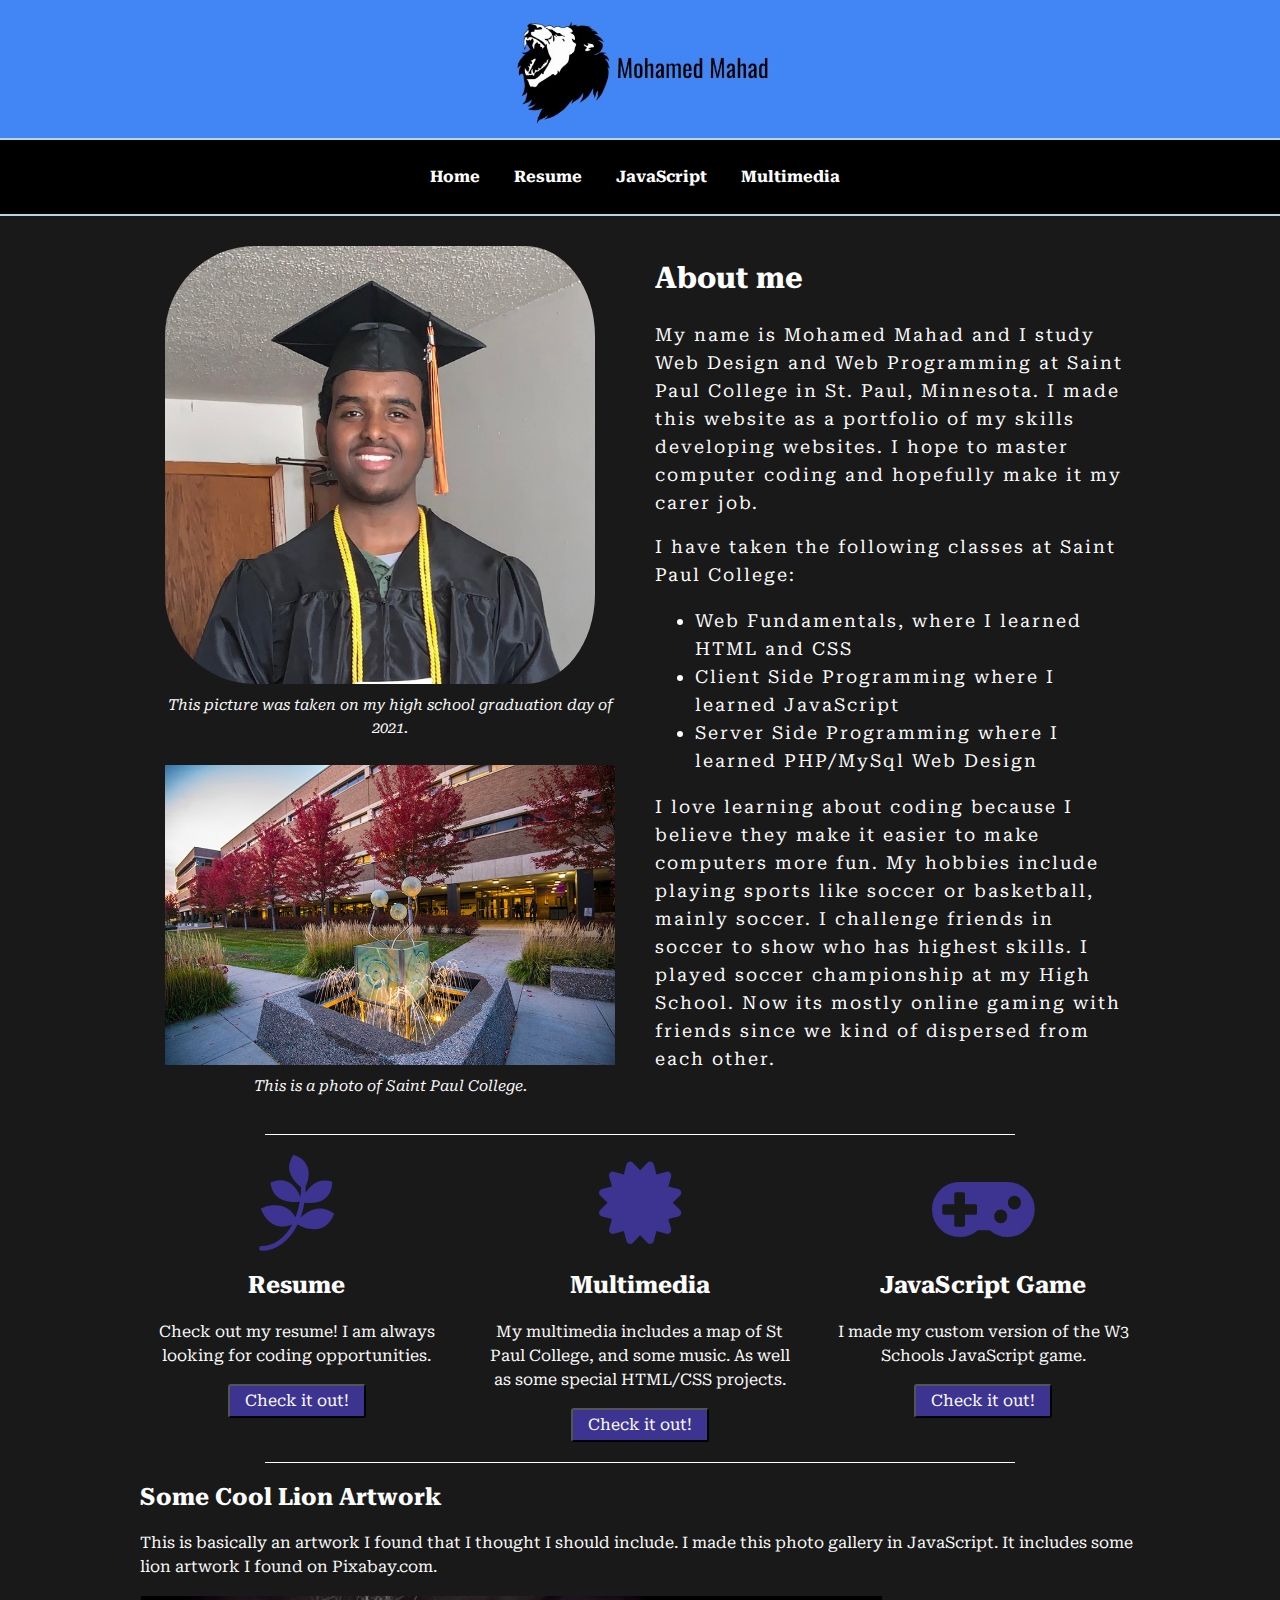
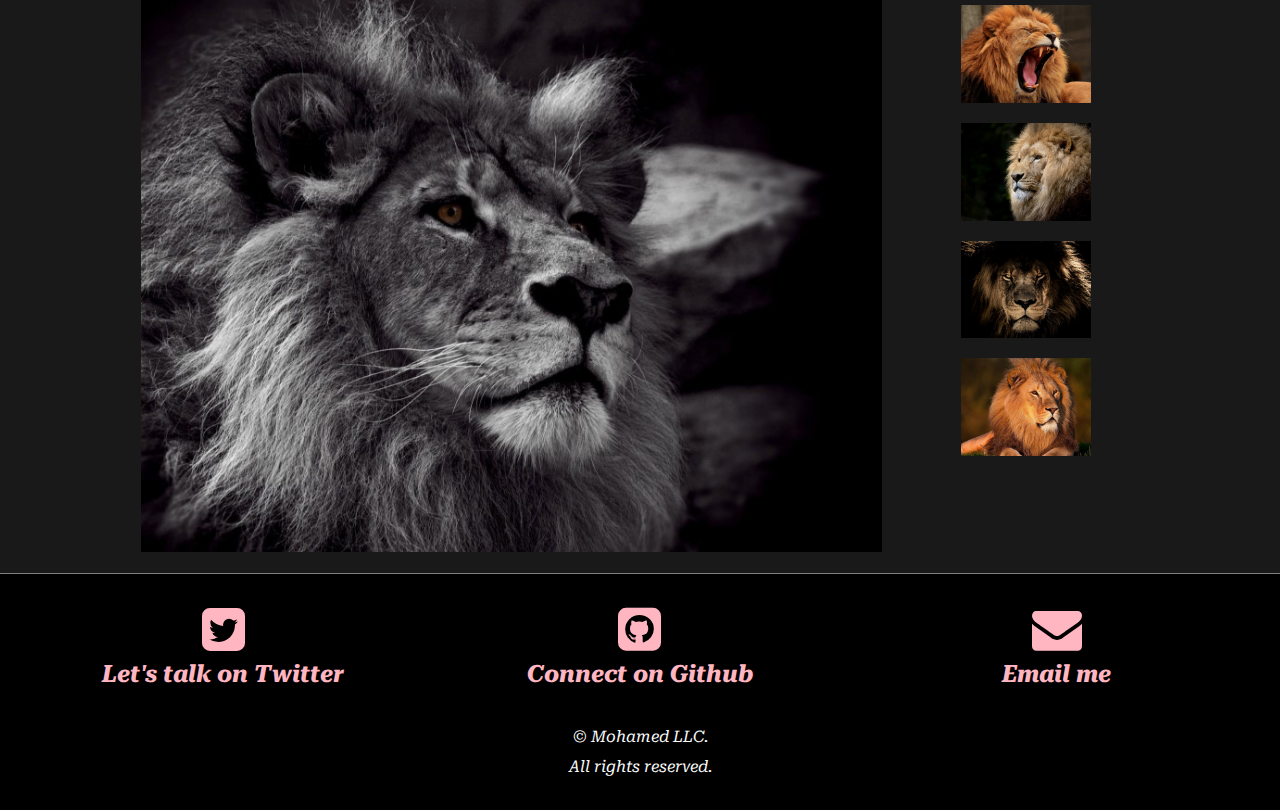
<file: index.html>
<!DOCTYPE html>
<html lang="en">
<head>
	<title>𝕄𝕠𝕙𝕒𝕞𝕖𝕕::Home</title>
	<meta name="description" content="This website contains Mohamed's portfolio.">
	<meta charset="utf-8">
	<meta name="viewport" content="width=device-width, initial-scale=1.0">
	<link rel="stylesheet" href="https://cdnjs.cloudflare.com/ajax/libs/font-awesome/4.7.0/css/font-awesome.min.css">
	<link rel="stylesheet" href="https://cdn.jsdelivr.net/npm/bootstrap@4.6.1/dist/css/bootstrap.min.css">
	<link rel="stylesheet" href="style.css">
</head>
<body>
	<header>
		<img src="images/logo.jpg" alt="logo" height="auto" width="300" class="logo">
	</header>
<nav>
	<ul>
		<li><a href="index.html">Home</a></li>
		<li><a href="resume.html">Resume</a></li>
		<li><a href="javascript.html">JavaScript</a></li>
		<li><a href="multimedia.html">Multimedia</a></li>
	</ul>
</nav>
	<main>
		<div class="container-fluid">
        <div class="row">
            <div class="col-sm-6">
				<img src="images/me.jpg" alt="me" height="auto" width="100%" class="me-img-fluid">
			<center>
				<p>This picture was taken on my high school graduation day of 2021.</p> 
			</center>
			<img src="images/saintpaul.jpg" width="100%" height="100%" alt="beautiful photo of Saint Paul College" class="img-fluid photo-sp">
			<center>
				<p>This is a photo of Saint Paul College.</p>
			</center>
    		</div>
    		<div class="col-sm-6">
				<div class="about-me">
					<h2>About me</h2>
					<p>My name is Mohamed Mahad and I study Web Design and Web Programming at Saint Paul College in St. Paul, Minnesota. I made this website as a portfolio of my skills developing websites. I hope to master computer coding and hopefully make it my carer job.</p>
					<p>I have taken the following classes at Saint Paul College:</p>
				<ul>
					<li> Web Fundamentals, where I learned HTML and CSS</li>
					<li> Client Side Programming where I learned JavaScript</li>
					<li> Server Side Programming where I learned PHP/MySql Web Design</li>
				</ul>
					<p>I love learning about coding because I believe they make it easier to make computers more fun. My hobbies include playing sports like soccer or basketball, mainly soccer. I challenge friends in soccer to show who has highest skills. I played soccer championship at my High School. Now its mostly online gaming with friends since we kind of dispersed from each other.</p>
				</div>
			</div>
		</div>
	</div>
	<hr>
	<div class="row big-3">
		<div class="col-sm-4">
			<i class="fa fa-pagelines" aria-hidden="true"></i>
			<h2>Resume</h2>
			<p>Check out my resume! I am always looking for coding opportunities.</p>
			<a href="resume.html"><button>Check it out!</button></a>
		</div>
			<div class="col-sm-4">
				<i class="fa fa-certificate" aria-hidden="true"></i>
				<h2>Multimedia</h2>
				<p>My multimedia includes a map of St Paul College, and some music. As well as some special HTML/CSS projects.</p>
				<a href="multimedia.html"><button>Check it out!</button></a>
			</div>
			<div class="col-sm-4">
				<i class="fa fa-gamepad" aria-hidden="true"></i>
				<h2>JavaScript Game</h2>
				<p>I made my custom version of the W3 Schools JavaScript game.</p>
				<a href="javascript.html"><button>Check it out!</button></a>
			</div>
		</div>
		<hr>
		<h2>Some Cool Lion Artwork</h2>
		<p>This is basically an artwork I found that I thought I should include. I made this photo gallery in JavaScript. It includes some lion artwork I found on Pixabay.com.</p>
		<div class="gallery row">
			<div class="col-sm-9">
			    <div class="preview">
			        <img id="preview" src="images/blackandwhitelion.jpg" alt="another closeup to a black and white lion setting"/>
			    </div>
			</div>
			<div class="col-sm-3">
		    <div class="gallery-thumbnails">
		        <img onclick="document.getElementById('preview').src=document.getElementById('img1').src" id="img1" src="images/lionroar.jpg" alt="lion with big teeth roaring." />
		        <img onclick="document.getElementById('preview').src= document.getElementById('img2').src;" id="img2" src="images/chilllion.jpg" alt="awesome chilling Lion"  />
		        <img onclick="document.getElementById('preview').src = document.getElementById('img3').src;" id="img3" src="images/facelion.jpg" alt="really cool closeup Lion." />
		        <img onclick="document.getElementById('preview').src = document.getElementById('img4').src;" id="img4" src="images/sunsetlion.jpg" alt="very awesome sitting by sunset" /> 
		         
		    </div>
		</div>
	</div>
</main>
<footer>
	<div class="row icons">
        <div class="col-sm-4" >
            <a href="https://twitter.com/supremeboylit">
				<i class="fa fa-twitter-square" aria-hidden="true"></i>
                <h4>Let's talk on Twitter</h4>
            </a>
        </div>
        <div class="col-sm-4" >
            <a href="https://github.com/mohamedm100">
				<i class="fa fa-github-square" aria-hidden="true"></i>
                <h4>Connect on Github</h4>
            </a>
        </div>
        <div class="col-sm-4" >
            <a href="mailto:raiden10099800@gmail.com">
            	<i class="fa fa-envelope" aria-hidden="true"></i>
                <h4>Email me</h4>
            </a>
        </div>
    </div>
	<small>&copy; Mohamed LLC. <br>All rights reserved.</small></br>
</footer>
<script src="https://cdn.jsdelivr.net/npm/jquery@3.6.0/dist/jquery.slim.min.js"></script>
<script src="https://cdn.jsdelivr.net/npm/popper.js@1.16.1/dist/umd/popper.min.js"></script>
<script src="https://cdn.jsdelivr.net/npm/bootstrap@4.6.1/dist/js/bootstrap.bundle.min.js"></script>
</body>
</html>
</file>
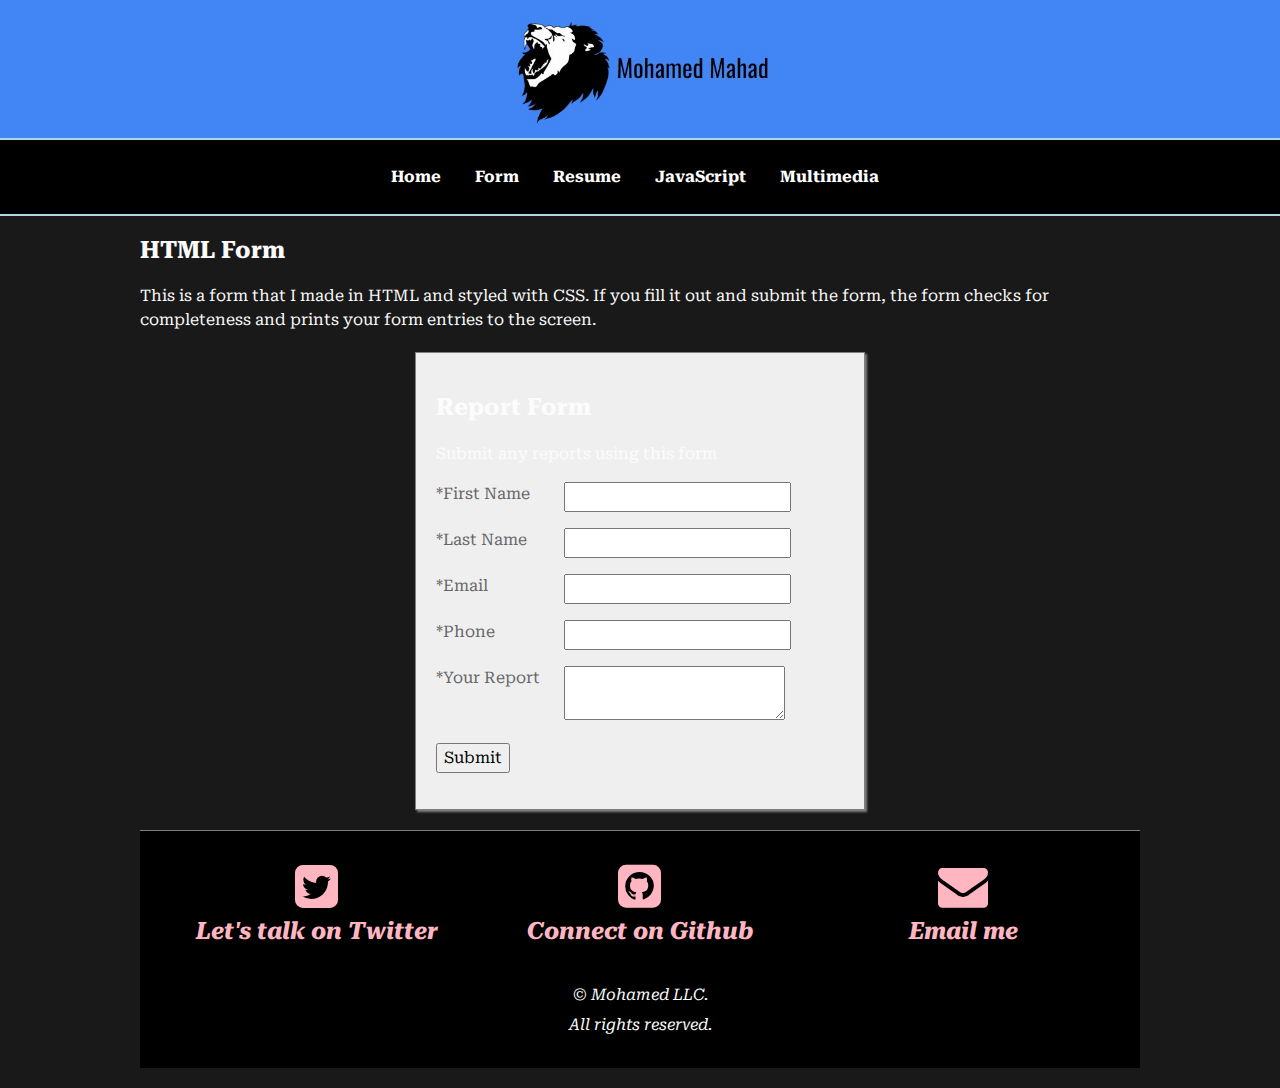
<file: form.html>
<!DOCTYPE html>
<html lang="en">
<head>
	<title>𝕄𝕠𝕙𝕒𝕞𝕖𝕕::Form</title>
	<meta name="description" content="This is an example of a meta description. This will often show up in search results so it is important to write a high quality description for each page of a website">
	<meta charset="utf-8">
	<meta name="viewport" content="width=device-width, initial-scale=1.0">
	<link rel="stylesheet" href="https://cdnjs.cloudflare.com/ajax/libs/font-awesome/4.7.0/css/font-awesome.min.css">
	<link rel="stylesheet" href="https://cdn.jsdelivr.net/npm/bootstrap@4.6.1/dist/css/bootstrap.min.css">
	<link rel="stylesheet" href="style.css">
</head>
<body>
	<header>
		<img src="images/logo.jpg" alt="logo" height="auto" width="300" class="logo">
	</header>
<nav>
	<ul>
		<li><a href="index.html">Home</a></li>
		<li><a href="form.html">Form</a></li>
		<li><a href="resume.html">Resume</a></li>
		<li><a href="javascript.html">JavaScript</a></li>
		<li><a href="multimedia.html">Multimedia</a></li>
	</ul>
</nav>
<main>
	<h2>HTML Form</h2>
<p>This is a form that I made in HTML and styled with CSS. If you fill it out and submit the form, the form checks for completeness and prints your form entries to the screen.</p>

<main>
	<form action="https://webdevstudents.com/portfolio/submit-form.php" method="post">
		<h2>Report Form</h2>
		<p>Submit any reports using this form</p>

		<label for="first_name">*First Name</label> 
		<input type="text" id="first_name" name="first_name" required>

		<label for="last_name">*Last Name</label> 
		<input type="text" id="last_name" name="last_name" required>

		<label for="email">*Email</label> 
		<input type="email" id="email" name="email" required>

		<label for="phone">*Phone</label> 
		<input type="tel" id="phone" name="phone" required>

		<label for="comments">*Your Report</label>
		<textarea id="comments" name="comments"></textarea>

		<input type="submit" value="Submit">

	</form>
</main>
<footer>
	<div class="row icons">

        <div class="col-sm-4" >
            <a href="https://twitter.com/supremeboylit">
				<i class="fa fa-twitter-square" aria-hidden="true"></i>
                <h4>Let's talk on Twitter</h4>
            </a>
        </div>
        <div class="col-sm-4" >
            <a href="https://github.com/mohamedm100">
				<i class="fa fa-github-square" aria-hidden="true"></i>
                <h4>Connect on Github</h4>
            </a>
        </div>
        <div class="col-sm-4" >
            <a href="mailto:raiden10099800@gmail.com">
            	<i class="fa fa-envelope" aria-hidden="true"></i>
                <h4>Email me</h4>
            </a>
        </div>
    </div>
	<small>&copy; Mohamed LLC. <br>All rights reserved.</small></br>
</footer>
<script src="https://cdn.jsdelivr.net/npm/jquery@3.6.0/dist/jquery.slim.min.js"></script>
<script src="https://cdn.jsdelivr.net/npm/popper.js@1.16.1/dist/umd/popper.min.js"></script>
<script src="https://cdn.jsdelivr.net/npm/bootstrap@4.6.1/dist/js/bootstrap.bundle.min.js"></script>
</body>
</html>
</file>
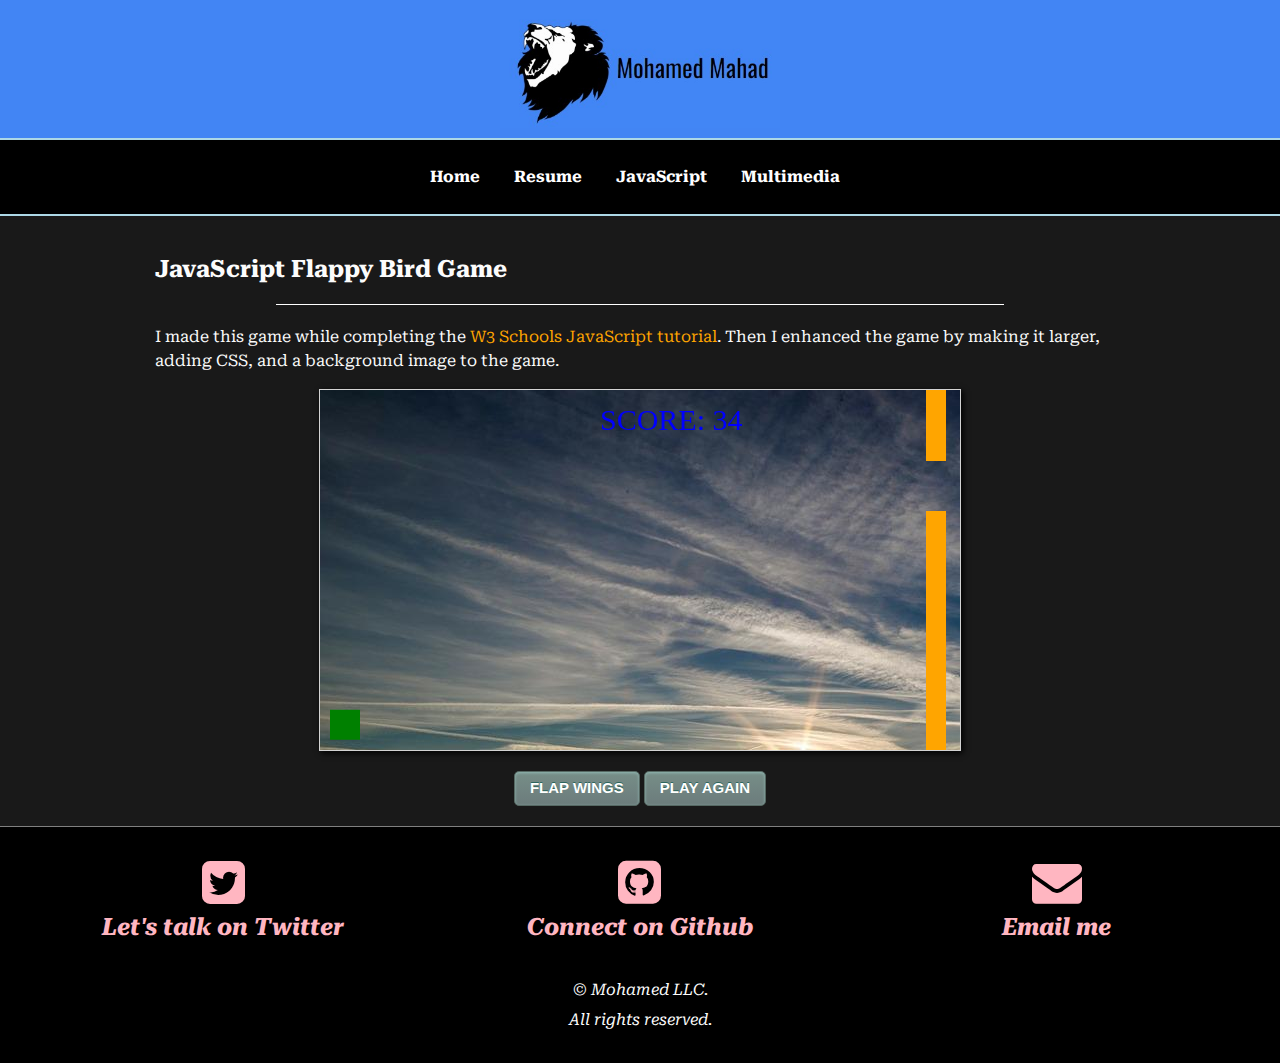
<file: javascript.html>
<!DOCTYPE html>
<html lang="en">
<head>
	<title>𝕄𝕠𝕙𝕒𝕞𝕖𝕕::JavaScript</title>
	<meta name="description" content="This website contains Mohamed's portfolio.">
	<meta charset="utf-8">
	<meta name="viewport" content="width=device-width, initial-scale=1.0">
  <link rel="stylesheet" href="https://cdnjs.cloudflare.com/ajax/libs/font-awesome/4.7.0/css/font-awesome.min.css">
  <link rel="stylesheet" href="https://cdn.jsdelivr.net/npm/bootstrap@4.6.1/dist/css/bootstrap.min.css">
  <link rel="stylesheet" href="style.css">
	<style>
      canvas {
      border:1px solid #d3d3d3;
      background-color: lightblue;
      background-image: url("images/sky.jpg");
      }
   </style>
</head>
<body onload="startGame()">
  <header>
    <img src="images/logo.jpg" alt="logo" height="auto" width="300" class="logo">
  </header>
<body>
<nav>
	<ul>
		<li><a href="index.html">Home</a></li>
		<li><a href="resume.html">Resume</a></li>
		<li><a href="javascript.html">JavaScript</a></li>
		<li><a href="multimedia.html">Multimedia</a></li>
	</ul>
</nav>
<main>
  <div class="container-fluid">
    <div class="row">
      <div class="col-sm-12">
        <h2>JavaScript Flappy Bird Game</h2>
        <hr>
        <p>I made this game while completing the <a href="/portfolio/javascript.html">W3 Schools JavaScript tutorial</a>. Then I enhanced the game by making it larger, adding CSS, and a background image to the game.</p>
        <div id="game" ></div>
    		<!--There are two versions of controls...one for desktop that uses a mouse and one for mobile devices The desktop has the desktop class and the mobile has the mobile class-->
        <div class="game-controls desktop">
          <button class="myButton" onmousedown="accelerate(-0.2)" onmouseup="accelerate(0.05)">FLAP WINGS</button>
          <a href="" ><button class="myButton">PLAY AGAIN</button></a>
        </div>      
        <div class="game-controls mobile">
          <button class="myButton" ontouchstart="accelerate(-0.2)" ontouchend="accelerate(0.05)">FLAP WINGS</button>
          <a href="" ><button class="myButton">PLAY AGAIN</button></a>
        </div>
      </div> 
    </div>
  </div>

   <script>
      var myGamePiece;
      var myObstacles = [];
      var myScore;

      /* Add variables for the height and width */
      var canvasWidth = 640;
      var canvasHeight = 360;
      /*Test to see if I have a screen less than 768 pixels and if so, change the canvas size */
      if (window.innerWidth < 768){
        canvasWidth = 300;
        canvasHeight= 300;
      }

      
      function startGame() {
          myGamePiece = new component(30, 30, "green", 10, 120);
          myGamePiece.gravity = 0.05;
          myScore = new component("30px", "Consolas", "blue", 280, 40, "text");
          myGameArea.start();
      }
      
      var myGameArea = {
          canvas : document.createElement("canvas"),
          start : function() {
              this.canvas.width = canvasWidth;/*Changed the number variable */
              this.canvas.height = canvasHeight;/*Changed the number variable */

              this.context = this.canvas.getContext("2d");
              var myGame = document.getElementById("game");
              myGame.insertBefore(this.canvas, myGame.childNodes[0]);        
              this.frameNo = 0;
              this.interval = setInterval(updateGameArea, 20);
           },
          clear : function() {
              this.context.clearRect(0, 0, this.canvas.width, this.canvas.height);
          }
      }
      function component(width, height, color, x, y, type) {
          this.type = type;
          this.score = 0;
          this.width = width;
          this.height = height;
          this.speedX = 0;
          this.speedY = 0;    
          this.x = x;
          this.y = y;
          this.gravity = 5;
          this.gravitySpeed = 5;
          this.update = function() {
              ctx = myGameArea.context;
              if (this.type == "text") {
                  ctx.font = this.width + " " + this.height;
                  ctx.fillStyle = color;
                  ctx.fillText(this.text, this.x, this.y);
              } else {
                  ctx.fillStyle = color;
                  ctx.fillRect(this.x, this.y, this.width, this.height);
              }
          }
          this.newPos = function() {
              this.gravitySpeed += this.gravity;
              this.x += this.speedX;
              this.y += this.speedY + this.gravitySpeed;
              this.hitBottom();
          }
          this.hitBottom = function() {
              var rockbottom = myGameArea.canvas.height - this.height;
              if (this.y > rockbottom) {
                  this.y = rockbottom;
                  this.gravitySpeed = 0;
              }
           }
          this.crashWith = function(otherobj) {
              var myleft = this.x;
              var myright = this.x + (this.width);
              var mytop = this.y;
              var mybottom = this.y + (this.height);
              var otherleft = otherobj.x;
              var otherright = otherobj.x + (otherobj.width);
              var othertop = otherobj.y;
              var otherbottom = otherobj.y + (otherobj.height);
              var crash = true;
              if ((mybottom < othertop) || (mytop > otherbottom) || (myright < otherleft) || (myleft > otherright)) {
                  crash = false;
              }
              return crash;
          }
      }
      function updateGameArea() {
          var x, height, gap, minHeight, maxHeight, minGap, maxGap;
          for (i = 0; i < myObstacles.length; i += 1) {
              if (myGamePiece.crashWith(myObstacles[i])) {
                  return;
              } 
          }
          myGameArea.clear();
          myGameArea.frameNo += 1;
          if (myGameArea.frameNo == 1 || everyinterval(150)) {
              x = myGameArea.canvas.width;
              minHeight = 20;
              maxHeight = 200;
              height = Math.floor(Math.random()*(maxHeight-minHeight+1)+minHeight);
              minGap = 50;
              maxGap = 200;
              gap = Math.floor(Math.random()*(maxGap-minGap+1)+minGap);
              myObstacles.push(new component(20, height, "orange", x, 0));
              myObstacles.push(new component(20, x - height - gap, "orange", x, height + gap));
          }
          for (i = 0; i < myObstacles.length; i += 1) {
              myObstacles[i].x += -1;
              myObstacles[i].update();
          }
          myScore.text="SCORE: " + myGameArea.frameNo;
          myScore.update();
          myGamePiece.newPos();
          myGamePiece.update();
      }
      
      function everyinterval(n) {
          if ((myGameArea.frameNo / n) % 1 == 0) {return true;}
          return false;
      }
      
      function accelerate(n) {
          myGamePiece.gravity = n;
      }
   </script>
</main>
<footer>
  <div class="row icons">
        <div class="col-sm-4" >
            <a href="https://twitter.com/supremeboylit">
        <i class="fa fa-twitter-square" aria-hidden="true"></i>
            <h4>Let's talk on Twitter</h4>
            </a>
        </div>
        <div class="col-sm-4" >
            <a href="https://github.com/mohamedm100">
        <i class="fa fa-github-square" aria-hidden="true"></i>
                <h4>Connect on Github</h4>
            </a>
        </div>
        <div class="col-sm-4" >
            <a href="mailto:raiden10099800@gmail.com">
              <i class="fa fa-envelope" aria-hidden="true"></i>
                <h4>Email me</h4>
            </a>
        </div>
    </div>
  <small>&copy; Mohamed LLC. <br>All rights reserved.</small></br>
</footer>
<script src="https://cdn.jsdelivr.net/npm/jquery@3.6.0/dist/jquery.slim.min.js"></script>
<script src="https://cdn.jsdelivr.net/npm/popper.js@1.16.1/dist/umd/popper.min.js"></script>
<script src="https://cdn.jsdelivr.net/npm/bootstrap@4.6.1/dist/js/bootstrap.bundle.min.js"></script>
</body>
</html>
</file>
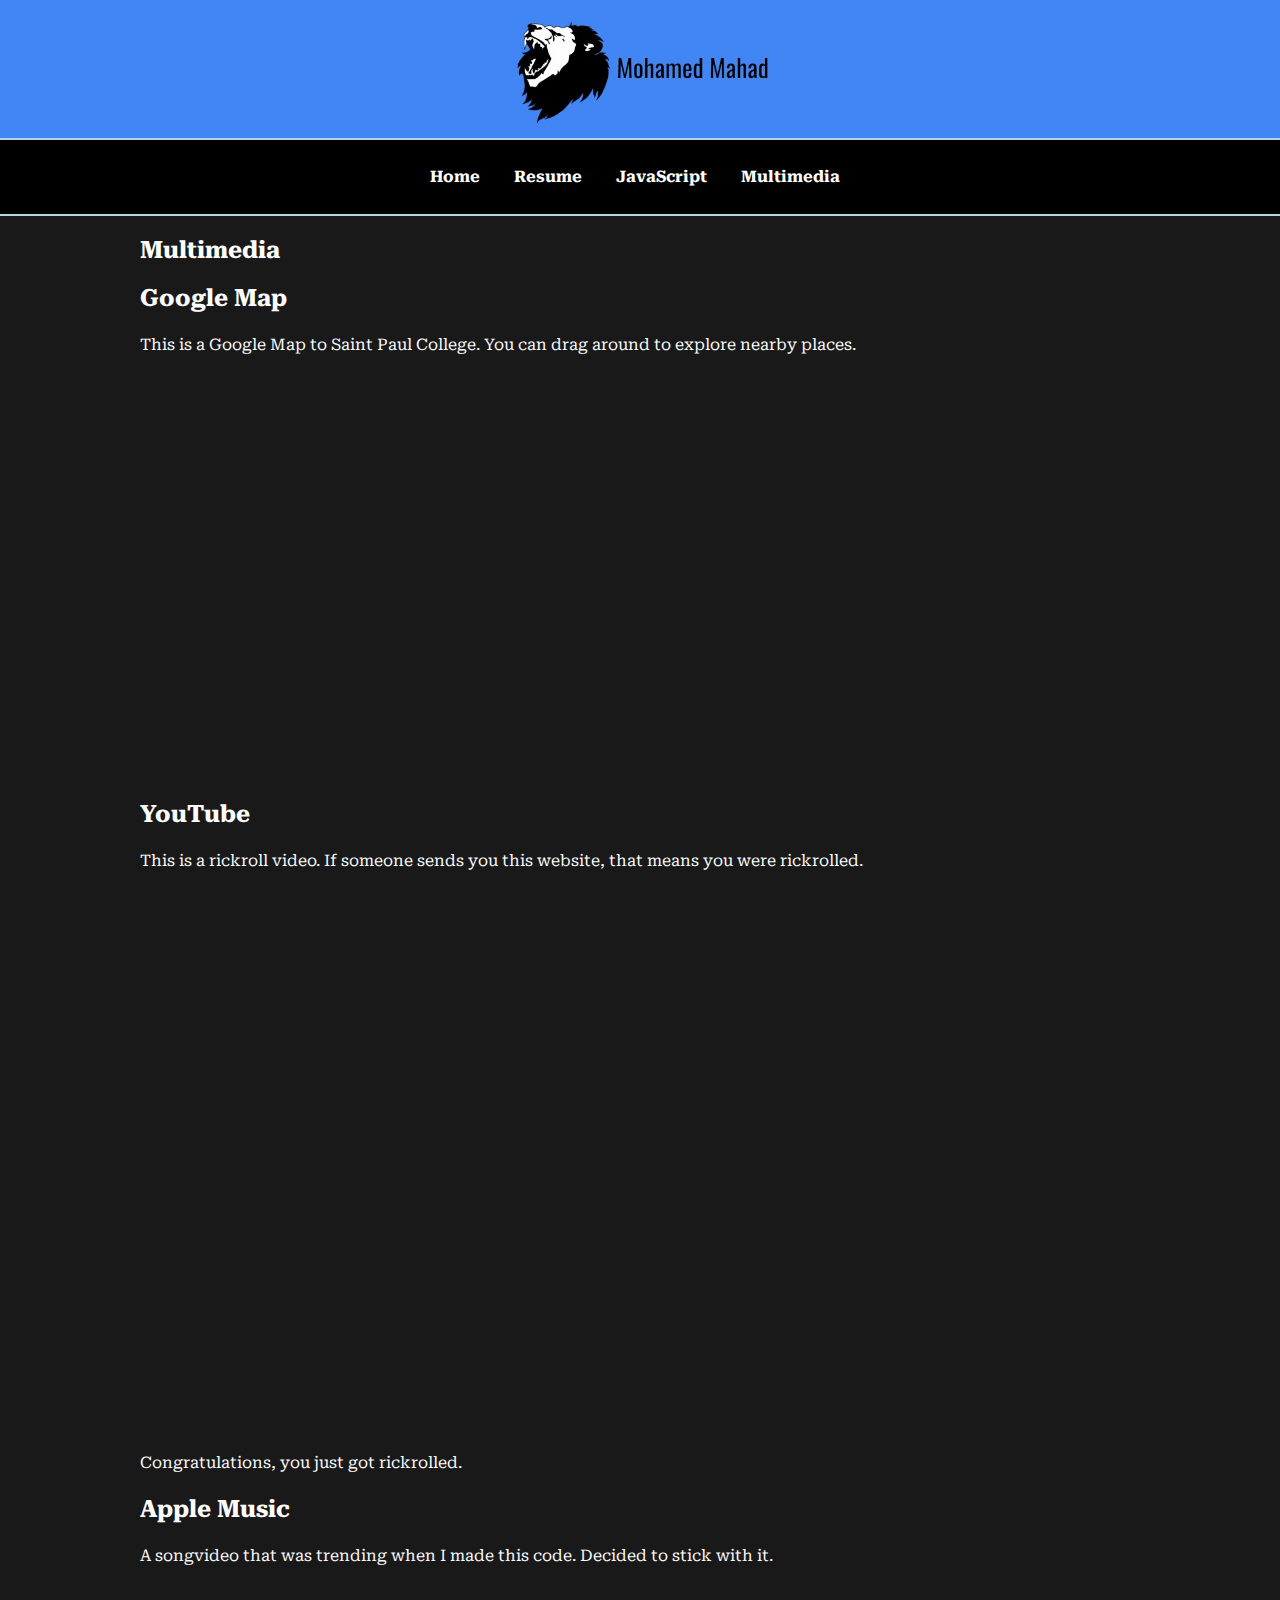
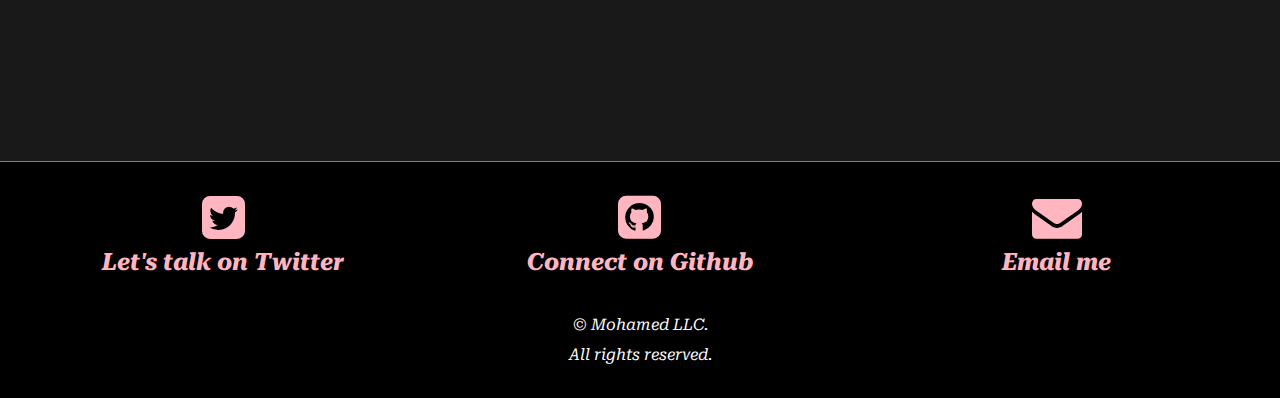
<file: multimedia.html>
<!DOCTYPE html>
<html lang="en">
<head>
	<title>𝕄𝕠𝕙𝕒𝕞𝕖𝕕::Home</title>
	<meta name="description" content="This page demonstrates my skills in putting some usefull media and a GPS at St Paul College.">
	<meta charset="utf-8">
	<meta name="viewport" content="width=device-width, initial-scale=1.0">
	<link rel="stylesheet" href="https://cdnjs.cloudflare.com/ajax/libs/font-awesome/4.7.0/css/font-awesome.min.css">
	<link rel="stylesheet" href="https://cdn.jsdelivr.net/npm/bootstrap@4.6.1/dist/css/bootstrap.min.css">
	<link rel="stylesheet" href="style.css">
</head>
<body>
	<header>
		<img src="images/logo.jpg" alt="logo" height="auto" width="300" class="logo">
	</header>
<nav>
	<ul>
		<li><a href="index.html">Home</a></li>
		<li><a href="resume.html">Resume</a></li>
		<li><a href="javascript.html">JavaScript</a></li>
		<li><a href="multimedia.html">Multimedia</a></li>
	</ul>
</nav>
<main>
	<h2>Multimedia</h2>
	<h2>Google Map</h2>
	<p>This is a Google Map to Saint Paul College. You can drag around to explore nearby places.</p>
	<iframe src="https://www.google.com/maps/embed?pb=!1m18!1m12!1m3!1d2823.7320555295046!2d-93.11344968445971!3d44.949114679098294!2m3!1f0!2f0!3f0!3m2!1i1024!2i768!4f13.1!3m3!1m2!1s0x87f62aa4b9cbd887%3A0xee7598b8b07f1abc!2sSaint%20Paul%20College!5e0!3m2!1sen!2sus!4v1646793275027!5m2!1sen!2sus" width="100%" height="400" style="border:0;" allowfullscreen=""></iframe>
	<h2>YouTube</h2>
	<p>This is a rickroll video. If someone sends you this website, that means you were rickrolled.</p>
	<div class="embed-responsive embed-responsive-16by9">
  	<iframe width="560" height="315" src="https://www.youtube.com/embed/dQw4w9WgXcQ" title="YouTube video player" frameborder="0" allow="accelerometer; autoplay; clipboard-write; encrypted-media; gyroscope; picture-in-picture" allowfullscreen></iframe>
	</div>
	<p>Congratulations, you just got rickrolled.</p>
	<h2>Apple Music</h2>
	<p>A songvideo that was trending when I made this code. Decided to stick with it.</p>
	<iframe allow="autoplay *; encrypted-media *; fullscreen *" frameborder="0" height="150" style="width:100%;max-width:660px;overflow:hidden;background:transparent;" sandbox="allow-forms allow-popups allow-same-origin allow-scripts allow-storage-access-by-user-activation allow-top-navigation-by-user-activation" src="https://embed.music.apple.com/us/album/pushin-p-feat-young-thug/1604944424?i=1604944757"></iframe>
</main>
<footer>
	<div class="row icons">

        <div class="col-sm-4" >
            <a href="https://twitter.com/supremeboylit">
				<i class="fa fa-twitter-square" aria-hidden="true"></i>
                <h4>Let's talk on Twitter</h4>
            </a>
        </div>
        <div class="col-sm-4" >
            <a href="https://github.com/mohamedm100">
				<i class="fa fa-github-square" aria-hidden="true"></i>
                <h4>Connect on Github</h4>
            </a>
        </div>
        <div class="col-sm-4" >
            <a href="mailto:raiden10099800@gmail.com">
            	<i class="fa fa-envelope" aria-hidden="true"></i>
                <h4>Email me</h4>
            </a>
        </div>
    </div>
	<small>&copy; Mohamed LLC. <br>All rights reserved.</small></br>
</footer>
<script src="https://cdn.jsdelivr.net/npm/jquery@3.6.0/dist/jquery.slim.min.js"></script>
<script src="https://cdn.jsdelivr.net/npm/popper.js@1.16.1/dist/umd/popper.min.js"></script>
<script src="https://cdn.jsdelivr.net/npm/bootstrap@4.6.1/dist/js/bootstrap.bundle.min.js"></script>
</body>
</html>
</file>
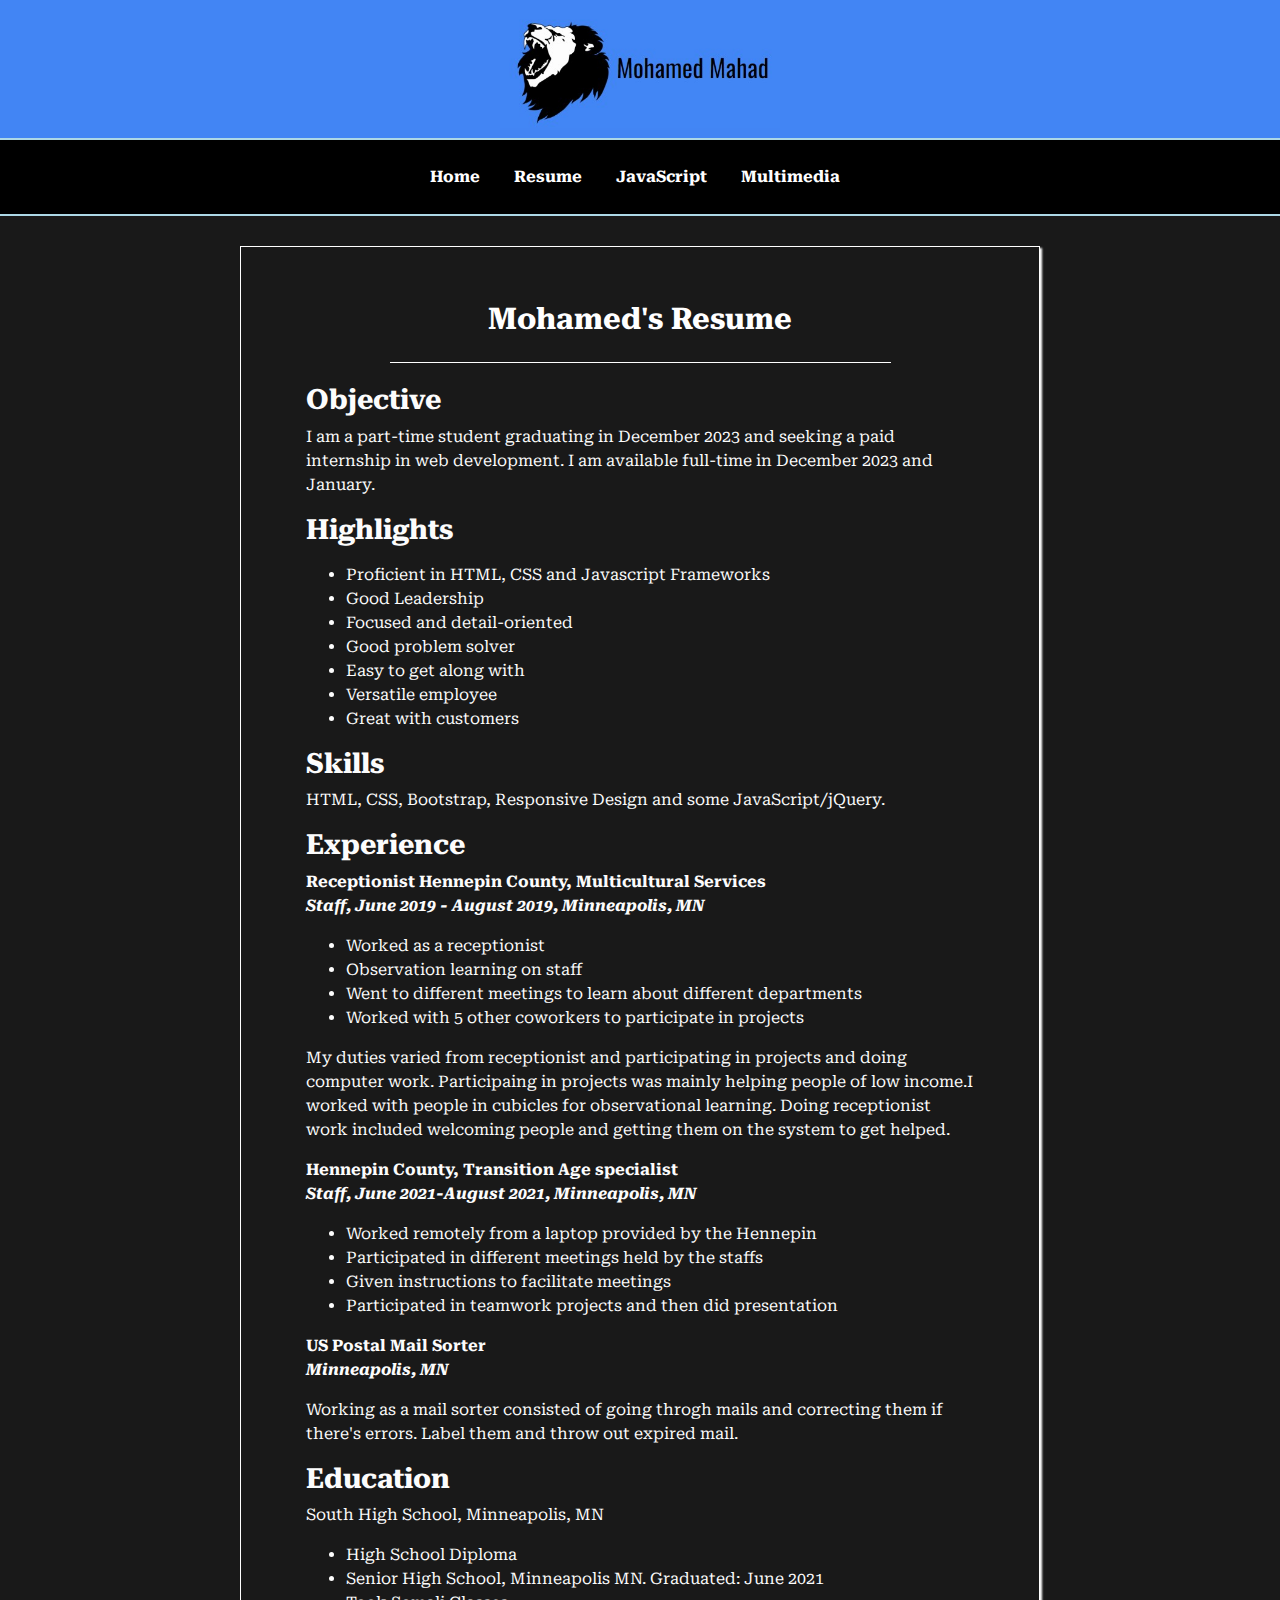
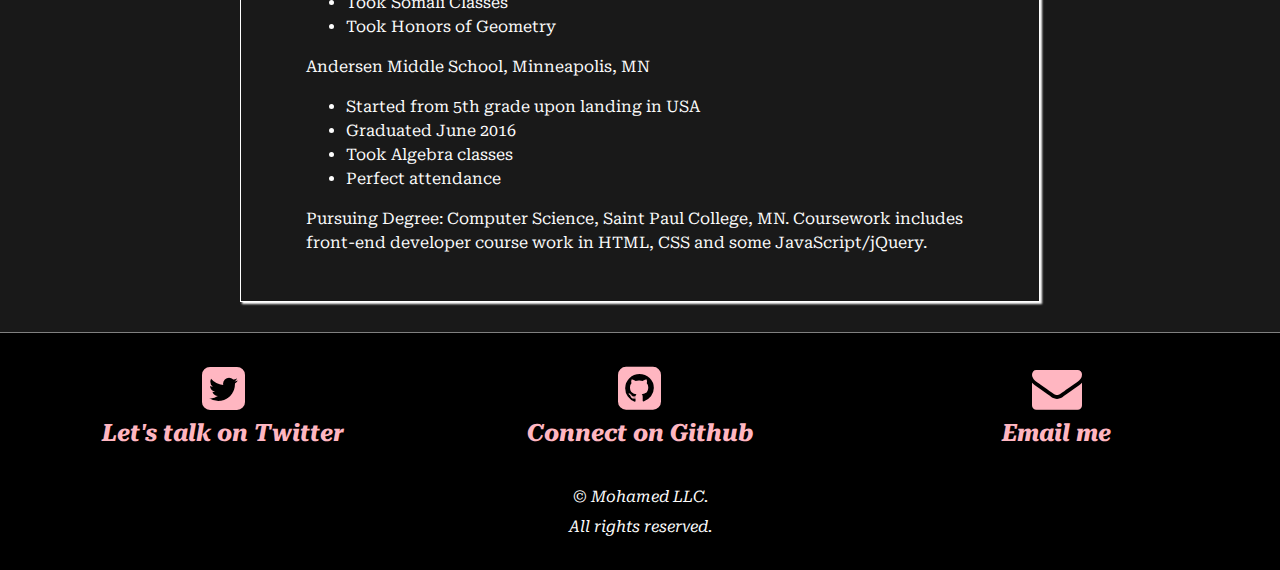
<file: resume.html>
<!DOCTYPE html>
<html lang="en">
<head>
	<title>𝕄𝕠𝕙𝕒𝕞𝕖𝕕::Resume</title>
	<meta name="description" content="This page demonstrates my skills in making a Resume website.">
	<meta charset="utf-8">
	<meta name="viewport" content="width=device-width, initial-scale=1.0">
	<link rel="stylesheet" href="https://cdnjs.cloudflare.com/ajax/libs/font-awesome/4.7.0/css/font-awesome.min.css">
	<link rel="stylesheet" href="https://cdn.jsdelivr.net/npm/bootstrap@4.6.1/dist/css/bootstrap.min.css">
	<link rel="stylesheet" href="https://cdnjs.cloudflare.com/ajax/libs/font-awesome/4.7.0/css/font-awesome.min.css">
	<link rel="stylesheet" href="https://cdn.jsdelivr.net/npm/bootstrap@4.6.1/dist/css/bootstrap.min.css">
	<link rel="stylesheet" href="style.css">
</head>
<body>
	<header>
		<img src="images/logo.jpg" alt="logo" height="auto" width="300" class="logo">
	</header>
<nav>
	<ul>
		<li><a href="index.html">Home</a></li>
		<li><a href="resume.html">Resume</a></li>
		<li><a href="javascript.html">JavaScript</a></li>
		<li><a href="multimedia.html">Multimedia</a></li>
	</ul>
</nav>
<main>
	<div class="my-resume">
		<div class="container-fluid">
        	<div class="row">
            	<div class="col-sm-12">
					<h1>Mohamed's Resume</h1>
					<hr>
						<h3>Objective</h3>
						<p>I am a part-time student graduating in December 2023 and seeking a paid internship  in web development. I am available full-time in December 2023 and January.</p>
						<h3>Highlights</h3>
						<ul>
							<li>Proficient in HTML, CSS and Javascript Frameworks</li>
							<li>Good Leadership</li>
							<li>Focused and detail-oriented</li>
							<li>Good problem solver</li>
							<li>Easy to get along with</li>
							<li>Versatile employee</li>
							<li>Great with customers</li>
						</ul>
						<h3>Skills</h3>
						<p>HTML, CSS, Bootstrap, Responsive Design and some JavaScript/jQuery.</p>

						<h3>Experience</h3>
						<p><b>Receptionist Hennepin County, Multicultural Services</b><br>
						<b><em>Staff, June 2019 - August 2019, Minneapolis, MN</em></b><br></p>
						<ul>
							<li>Worked as a receptionist</li>
							<li>Observation learning on staff</li>
							<li>Went to different meetings to learn about different departments</li>
							<li>Worked with 5 other coworkers to participate in projects</li>
						</ul>
						<p>My duties varied from receptionist and participating in projects and doing computer work. Participaing in projects was mainly helping people of low income.I worked with people in cubicles for observational learning. Doing receptionist work included welcoming people and getting them on the system to get helped.</p>
						<p><b>Hennepin County, Transition Age specialist</b><br>
						<b><em>Staff, June 2021-August 2021, Minneapolis, MN</em></b><br></p>
						<ul>
							<li>Worked remotely from a laptop provided by the Hennepin</li>
							<li>Participated in different meetings held by the staffs </li>
							<li>Given instructions to facilitate meetings</li>
							<li>Participated in teamwork projects and then did presentation</li>
						</ul>
						<p><b>US Postal Mail Sorter</b><br>
						<b><em>Minneapolis, MN</em></b><br></p>
						<p>Working as a mail sorter consisted of going throgh mails and correcting them if there's errors. Label them and throw out expired mail.</p>

					<h3>Education</h3>
							<p>South High School, Minneapolis, MN</p>
						<ul>
							<li>High School Diploma</li>
							<li>Senior High School, Minneapolis MN. Graduated: June 2021</li>
							<li>Took Somali Classes </li>
							<li>Took Honors of Geometry </li>
						</ul>
							<p>Andersen Middle School, Minneapolis, MN</p>
						<ul>
							<li>Started from 5th grade upon landing in USA</li>
							<li>Graduated June 2016</li>
							<li>Took Algebra classes </li>
							<li>Perfect attendance </li>
						</ul>
							<p>Pursuing Degree: Computer Science, Saint Paul College, MN. Coursework includes front-end developer course work in HTML, CSS and some JavaScript/jQuery.</p>
					</div>
			</div>
		</div>
	</div>
</main>
<footer>
	<div class="row icons">

        <div class="col-sm-4" >
            <a href="https://twitter.com/supremeboylit">
				<i class="fa fa-twitter-square" aria-hidden="true"></i>
                <h4>Let's talk on Twitter</h4>
            </a>
        </div>
        <div class="col-sm-4" >
            <a href="https://github.com/mohamedm100">
				<i class="fa fa-github-square" aria-hidden="true"></i>
                <h4>Connect on Github</h4>
            </a>
        </div>
        <div class="col-sm-4" >
            <a href="mailto:raiden10099800@gmail.com">
            	<i class="fa fa-envelope" aria-hidden="true"></i>
                <h4>Email me</h4>
            </a>
        </div>
    </div>
	<small>&copy; Mohamed LLC. <br>All rights reserved.</small></br>
</footer>
<script src="https://cdn.jsdelivr.net/npm/jquery@3.6.0/dist/jquery.slim.min.js"></script>
<script src="https://cdn.jsdelivr.net/npm/popper.js@1.16.1/dist/umd/popper.min.js"></script>
<script src="https://cdn.jsdelivr.net/npm/bootstrap@4.6.1/dist/js/bootstrap.bundle.min.js"></script>
</body>
</html>
</body>
</html>
</file>
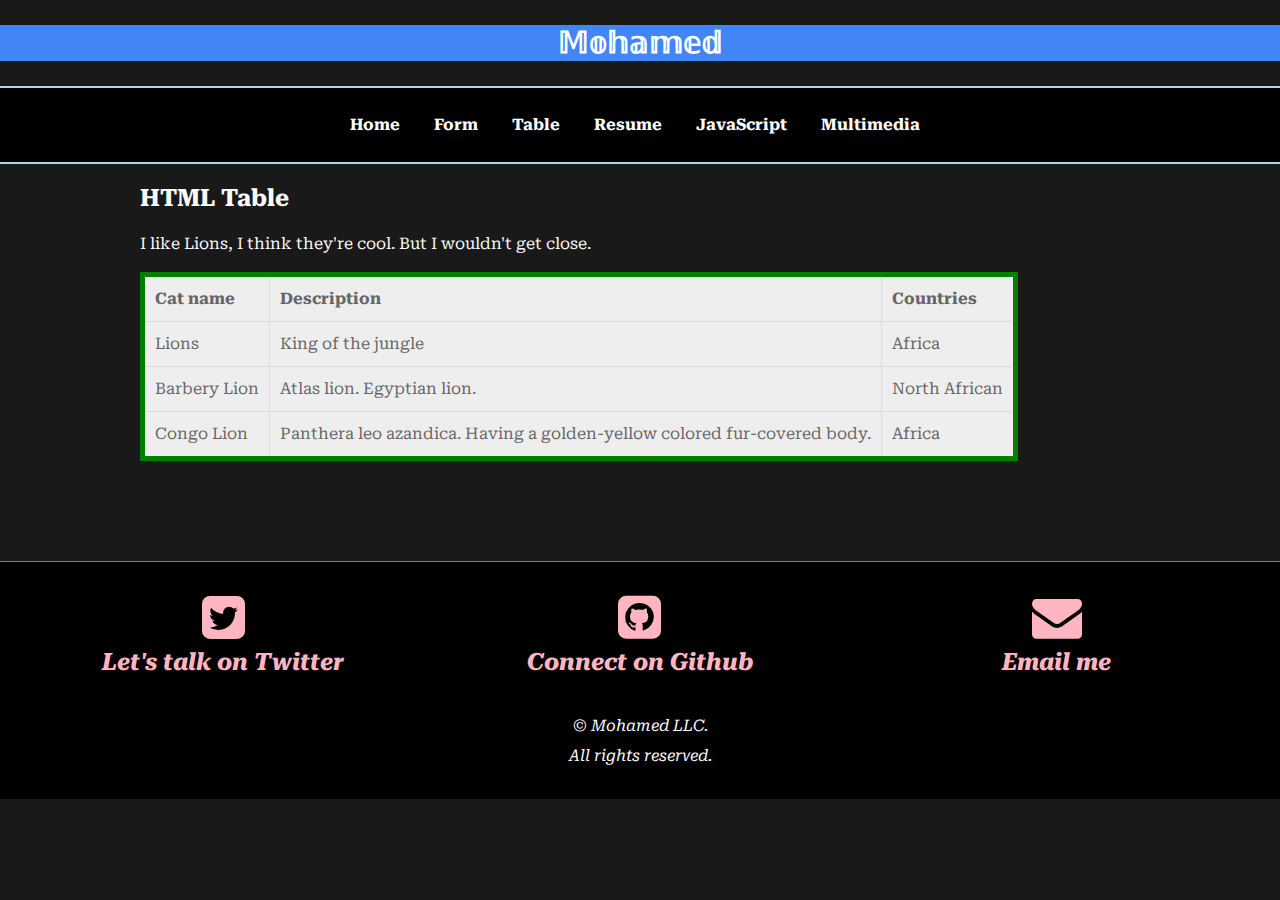
<file: table.html>
<!DOCTYPE html>
<html lang="en">
<head>
	<title>𝕄𝕠𝕙𝕒𝕞𝕖𝕕::Table</title>
	<meta name="description" content="This is an example of a meta description. This will often show up in search results so it is important to write a high quality description for each page of a website">
	<meta charset="utf-8">
	<meta name="viewport" content="width=device-width, initial-scale=1.0">
	<link rel="stylesheet" href="https://cdnjs.cloudflare.com/ajax/libs/font-awesome/4.7.0/css/font-awesome.min.css">
	<link rel="stylesheet" href="https://cdn.jsdelivr.net/npm/bootstrap@4.6.1/dist/css/bootstrap.min.css">
	<link rel="stylesheet" href="style.css">
</head>
<body>
	<header>
		<h1>𝕄𝕠𝕙𝕒𝕞𝕖𝕕</h1>
	</header>
<nav>
	<ul>
		<li><a href="index.html">Home</a></li>
		<li><a href="form.html">Form</a></li>
		<li><a href="table.html">Table</a></li>
		<li><a href="resume.html">Resume</a></li>
		<li><a href="javascript.html">JavaScript</a></li>
		<li><a href="multimedia.html">Multimedia</a></li>
	</ul>
</nav>

<main>
	<h2>HTML Table</h2>
	<p>I like Lions, I think they're cool. But I wouldn't get close. </p>
	<table>
		<tr>
			<th>Cat name</th>
			<th>Description</th>
			<th>Countries</th>
		</tr>
		<tr>
			<td>Lions</td>
			<td>King of the jungle</td>
			<td>Africa</td>
		</tr>
		<tr>
			<td>Barbery Lion</td>
			<td>Atlas lion. Egyptian lion.</td>
			<td>North African</td>
		</tr>
		<tr>
			<td>Congo Lion</td>
			<td>Panthera leo azandica. Having a golden-yellow colored fur-covered body.</td>
			<td>Africa</td>
		</tr>
	</table>

</main>
<footer>
	<div class="row icons">

        <div class="col-sm-4" >
            <a href="https://twitter.com/supremeboylit">
				<i class="fa fa-twitter-square" aria-hidden="true"></i>
                <h4>Let's talk on Twitter</h4>
            </a>
        </div>
        <div class="col-sm-4" >
            <a href="https://github.com/mohamedm100">
				<i class="fa fa-github-square" aria-hidden="true"></i>
                <h4>Connect on Github</h4>
            </a>
        </div>
        <div class="col-sm-4" >
            <a href="mailto:raiden10099800@gmail.com">
            	<i class="fa fa-envelope" aria-hidden="true"></i>
                <h4>Email me</h4>
            </a>
        </div>
    </div>
	<small>&copy; Mohamed LLC. <br>All rights reserved.</small></br>
</footer>
<script src="https://cdn.jsdelivr.net/npm/jquery@3.6.0/dist/jquery.slim.min.js"></script>
<script src="https://cdn.jsdelivr.net/npm/popper.js@1.16.1/dist/umd/popper.min.js"></script>
<script src="https://cdn.jsdelivr.net/npm/bootstrap@4.6.1/dist/js/bootstrap.bundle.min.js"></script>
</body>
</html>
</file>
<file: style.css>
@import url('https://fonts.googleapis.com/css2?family=Roboto+Serif:ital,wght@0,300;0,700;1,300&display=swap');
body{
	background-color: #191919;
	color: #666666;
	font-family: 'Roboto Serif', sans-serif;	margin: 0;
}
footer{
	font-size:  .80em;
	font-style: italic;
	text-align:  center;
}
h1{
	font-size: 4em;
}

h1{
	text-align: center;
}
nav{
	background-color: black;
	border-top: 2px solid lightblue;
	border-bottom: 2px solid lightblue;
}
a:link{
color: orange;
}
a:visited{
color: white;
}
a:hover{
color: yellow;
}
a:active{
color: lightskyblue;
}
nav a:link{
color: white;
}
nav a:visited{
color: white;
}
nav a:hover{
color: yellow;
}
nav a:active{
color: white;
}
footer a:link{
color: lightpink;
}
footer a:visited{
color: lightpink;
}
footer a:hover{
color: yellow;
}
footer a:active{
color: black;
}
nav ul{
	list-style-type: none;
	text-align: center;
}
nav li{
	display: inline;
}
nav a{
	text-decoration: none;
	padding-right: 10px;
}
main{
	max-width: 1000px;
	margin: 20px auto;
}
form {
    background-color: #efefef;
    border: 1px solid gray;
    padding: 20px;
    max-width: 450px;
    margin: 0 auto;
    box-shadow: 2px 2px 2px grey;
}
label{
	float: left;
	width: 8em;
	padding-right: 1em;
}
table{
	border-collapse: collapse;
	border: 5px solid green;
	background-color: #eeeeee;
	border-spacing:1px;
	margin-bottom: 100px;
}
td, th{
	border: 1px solid grey;
	padding: 5px;
}
td, th {
    padding: 10px;
    border: 1px solid #dddddd;
    line-height: 1.5;
}
input,textarea{
	margin-bottom: 1em;
	display: inline-block;
}
html{
	scroll-behavior: smooth;
}
body{
	scroll-behavior: smooth;
}
hr{
	width: 75%;
	background-color: white;
	margin-top: 20px;
	margin-bottom: 20px;
	border: 0;
	border-top: 1px solid #fff;
}
h4 {
    display: block;
    margin-block-start: 1.33em;
    margin-block-end: 1.33em;
    margin-inline-start: 0px;
    margin-inline-end: 0px;
    font-weight: bold;
}
h4 {
    text-align: center;
    margin-top: 5px;
}
ul {
    display: block;
    list-style-type: disc;
    margin-block-start: 1em;
    margin-block-end: 1em;
    margin-inline-start: 0px;
    margin-inline-end: 0px;
    padding-inline-start: 40px;
}
footer {
    background-color: black;
    font-size: 20px;
    border-top: 1px solid gray;
	padding: 30px;
	color: #fcfcfc;
}
.me-img-fluid{
	padding-right: 30px;
}

p,li{
	color: #fcfcfc;
}
img{
	margin: 0 auto;
	display: block;
}
nav ul{
	text-align: center;
	margin: 10px;
	padding: 5px;
}
body{
	margin: 0;
}
header{
	background-color: #4285f4;
}
nav ul li{
	list-style-type: none;
	display: inline-block;
	padding: 10px;
}
nav ul li a{
	text-decoration: none;
	font-weight: bold;
}
.about-me p,.about-me ul,.about-me li{
	color: #fcfcfc;
	letter-spacing: 2px;
	line-height: 28px;
	font-size: 18px;
}
.about-me {
	background-color: #191919;
}
.about-me h2,h1{
	color: white;
	font-size: 30px;
}
img{
	padding: 10px;
}
i.fa{
	font-size: 50px;
}
canvas{
	box-shadow: 2px 2px 6px black;
	border: 3px solid #040404;
}
h2 {
	color: #fcfcfc;
    display: block;
    font-size: 1.5em;
    margin-block-start: 0.83em;
    margin-block-end: 0.83em;
    margin-inline-start: 0px;
    margin-inline-end: 0px;
    font-weight: bold;
}
h1{
	display: block;
    margin-block-start: 0.83em;
    margin-block-end: 0.83em;
    margin-inline-start: 0px;
    margin-inline-end: 0px;
    font-weight: bold;
}
.my-resume{
	max-width: 800px;
	margin: 0 auto;
	margin: 30px auto;
    border: 1px solid white;
    box-shadow: 2px 2px 2px white;
    padding: 30px 5%;
}
.my-resume h3,.my-resume p, .my-resume li{
	color: #fcfcfc;
}
.my-resume h3{
	font-weight: bold;
}
/* JavaScript Game changes for mobile */
.mobile{
	display:none;
}
canvas{
	margin: 0 auto;
    display: block;
}
.game-controls{
	margin-top: 20px;
	text-align: center;
}
.big-3{
	text-align:center;
}

.big-3 i.fa{
	font-size: 6em;
	color: #3D3491;
}
button{
	background-color: #3D3491;
	color: white;
	padding: 3px 15px;
	border-radius: 3px;
}
button:hover{
	background-color: lightskyblue;
}
.myButton {
    box-shadow: inset 0px 1px 3px 0px #91b8b3;
    background: linear-gradient(to bottom, #768d87 5%, #6c7c7c 100%);
    background-color: #768d87;
    border-radius: 5px;
    border: 1px solid #566963;
    display: inline-block;
    cursor: pointer;
    color: #ffffff;
    font-family: Arial;
    font-size: 15px;
    font-weight: bold;
    padding: 5px 15px;
    text-decoration: none;
    text-shadow: 0px -1px 0px #2b665e;
}
.row center{
	font-style: italic;
	font-size: 15px;
}
.me-img-fluid{
	border-radius: 100px;
}
.gallery .gallery-thumbnails{
		text-align:center;
	}
	.gallery .gallery-thumbnails img{
	    width: 150px;
	}

}

.gallery .gallery-thumbnails img:hover {
    opacity: .8;
    cursor: pointer;
    color: white;
}

.gallery .preview img#preview {
    padding: 1px;
    max-width: 100%;
    height: auto;
    margin: 0 auto !important;
    display: block !important;
}
.mobile{
	display:none;
}
@media only screen and (max-width: 768px) {
	h1{
		font-size: 1.5em;
	}
	.desktop{
		display:none;
	}
	.mobile{
		display: block;
		touch-action: manipulation;
	}
}

}
</file>
